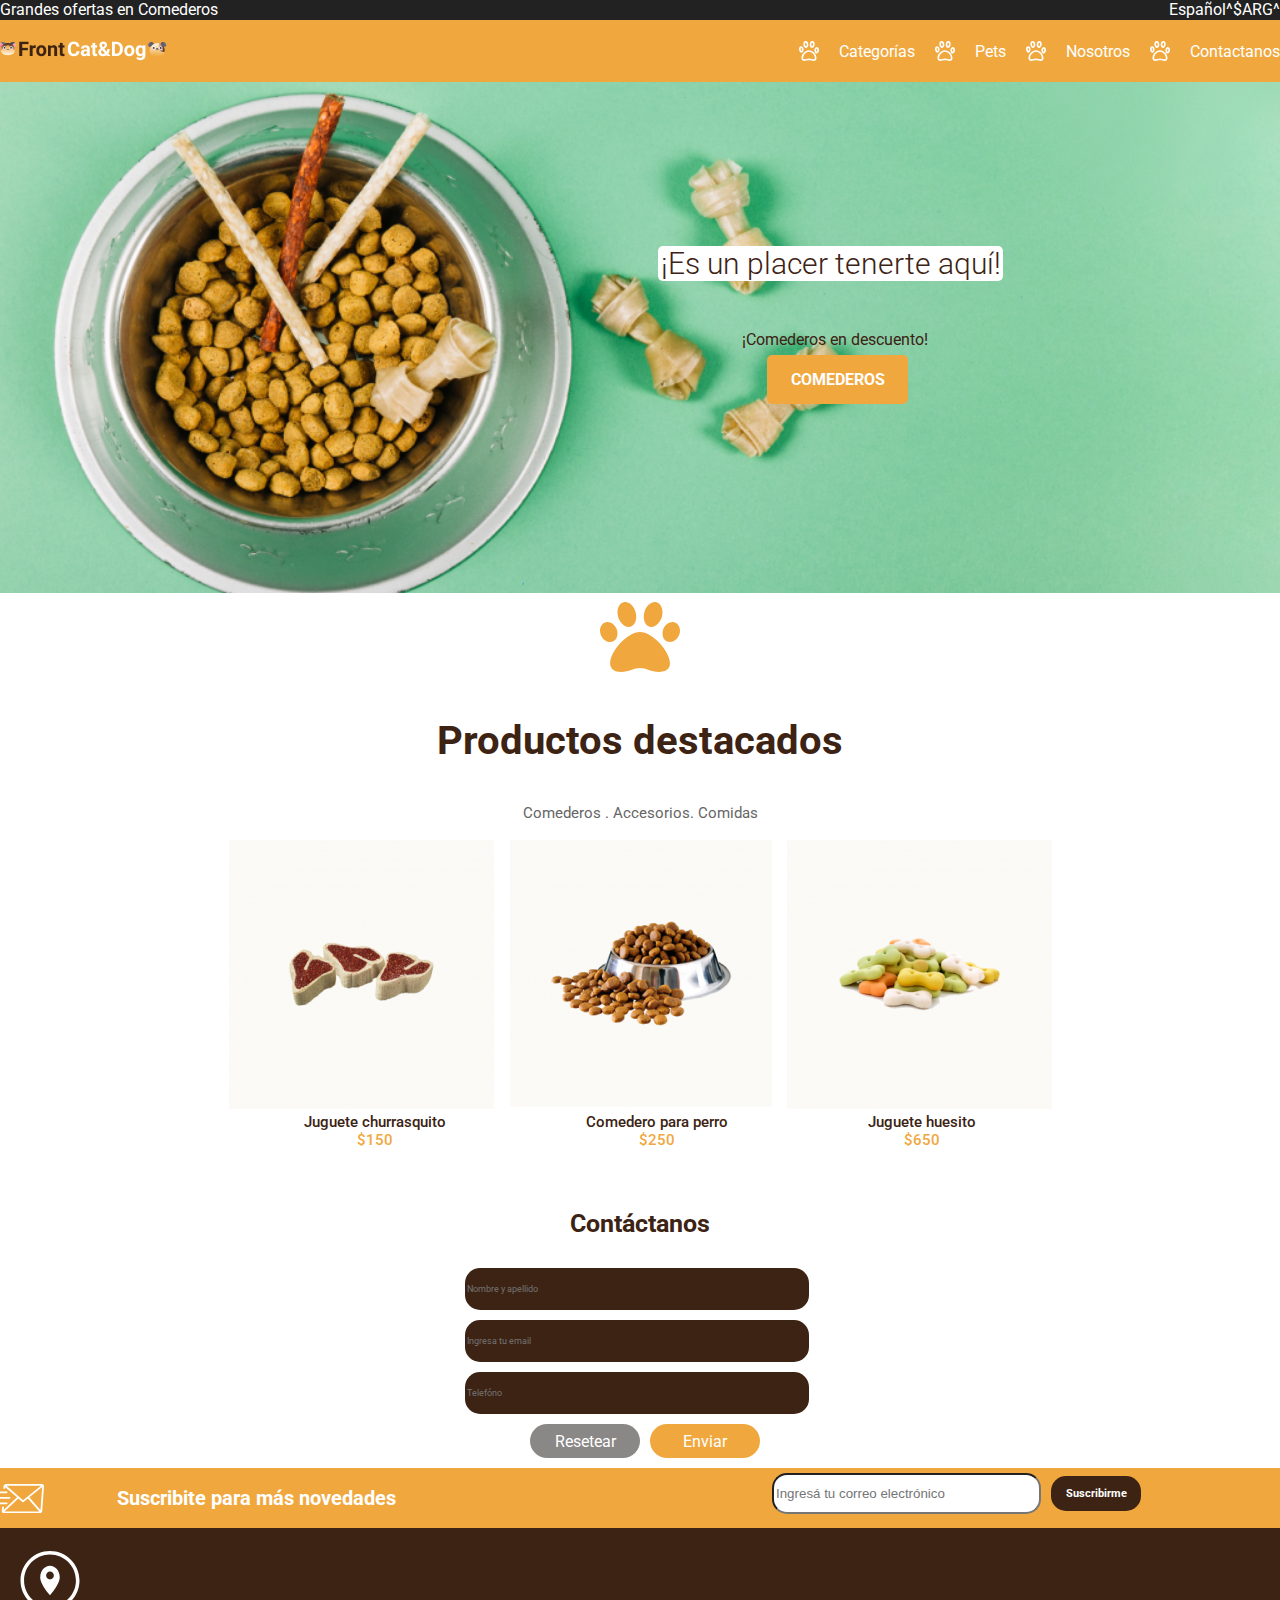
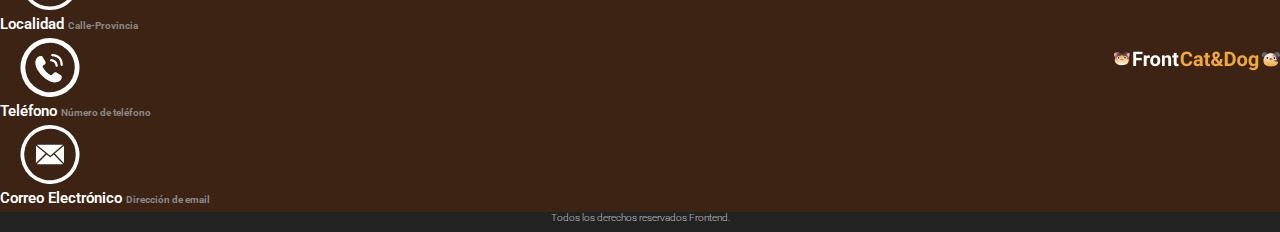
<file: index.html>
<!DOCTYPE html>
<html lang="en">
  
  <meta charset="UTF-8">
  <meta http-equiv="X-UA-Compatible" content="IE=edge">
  <meta name="viewport" content="width=device-width, initial-scale=1.0">


  <meta type = "viewport" content="width=device-width">

<link href="./style.css" rel="stylesheet">



  <link rel="preconnect" href="https://fonts.googleapis.com">
  <link rel="preconnect" href="https://fonts.gstatic.com" crossorigin>
  <link href="https://fonts.googleapis.com/css2?family=Roboto&display=swap" rel="stylesheet">


<nav>
  <a>Grandes ofertas en Comederos</a> 
  <a>Español^$ARG^</a>
</nav>


<header> 
<div class =  "logo"><img class = "logo" img src = "./img/Logo.png"></div>

<div class = "nav">
<svg xmlns="http://www.w3.org/2000/svg" xmlns:xlink="http://www.w3.org/1999/xlink" version="1.1" id="Layer_1" x="0px" y="0px" viewBox="0 0 512 512" style="enable-background:new 0 0 512 512;" xml:space="preserve" width="512" height="512">
  <g>
    <path d="M116.352,205.952c-4.715-45.077-30.741-71.168-60.501-71.168v0.043c-1.796-0.002-3.59,0.09-5.376,0.277   c-31.936,3.285-54.741,35.157-49.792,82.923c4.779,45.696,32.405,80.64,62.763,80.64c1.375,0.003,2.75-0.069,4.117-0.213   C99.563,295.125,121.344,253.653,116.352,205.952z M63.104,255.744c-12.471-10.48-18.467-25.173-19.989-42.155   c0-10.743-0.102-21.343,4.672-30.891c2.653-4.99,5.888-5.077,7.125-5.205l0.943-0.016c7.189,0,15.91,12.282,18.065,32.89   C75.396,226.418,73.121,242.904,63.104,255.744z"/>
    <path d="M180.629,180.267c1.515,0,3.008,0,4.523-0.235c35.136-3.669,59.157-49.237,53.675-101.76   C233.643,28.715,205.013,0,172.288,0h0c-1.967,0.002-3.932,0.108-5.888,0.32c-35.157,3.648-60.288,38.699-54.805,91.243   C116.864,141.824,147.2,180.267,180.629,180.267z M159.808,50.347c2.149-4.235,6.271-7.117,10.987-7.68   c0.497-0.031,0.996-0.031,1.493,0h0c9.899,0,21.333,13.76,24.107,40.043c1.993,15.287-0.404,30.825-6.912,44.8   c-3.883,7.36-7.787,9.92-8.853,10.027c-5.483,0-23.125-17.365-26.603-50.475C151.803,74.521,153.838,61.597,159.808,50.347z"/>
    <path d="M327.765,180.032c1.515,0.149,3.029,0.235,4.523,0.235c33.387,0,63.787-38.4,69.035-88.704   c5.483-52.544-19.648-87.595-54.763-91.243c-1.963-0.212-3.935-0.319-5.909-0.32c-32.747,0-61.376,28.715-66.56,78.272   C268.608,130.795,292.629,176.405,327.765,180.032z M316.544,82.688c2.731-26.261,14.123-40.021,24.107-40.021   c0.49-0.032,0.982-0.032,1.472,0c4.711,0.558,8.833,3.432,10.987,7.659c5.992,11.243,8.029,24.174,5.781,36.715   c-3.456,33.109-21.12,50.475-26.688,50.475c-0.981,0-4.885-2.667-8.768-10.027C316.925,113.514,314.534,97.973,316.544,82.688z"/>
    <path d="M256,234.667c-96.896,0-192,99.008-192.128,199.872c-2.645,68.245,55.467,92.971,125.867,67.797   c42.918-14.635,89.477-14.635,132.395,0c16.535,5.583,33.767,8.835,51.2,9.664C435.051,512,448,469.867,448,434.539   C448,333.675,352.896,234.667,256,234.667z M256,448c-48.085-7.616-154.112,60.437-149.333-13.461   c0-77.867,75.371-157.205,149.333-157.205s149.333,79.339,149.333,157.205C410.155,508.373,304.32,440.469,256,448z"/>
    <path d="M468.711,157.666l-0.01,0.042c-1.747-0.417-3.514-0.74-5.295-0.971c-31.832-4.172-61.376,21.579-67.581,69.197   c-5.894,45.566,12.925,85.941,42.464,92.945c1.338,0.32,2.691,0.568,4.056,0.742c31.904,4.145,62.667-31.182,68.815-78.749   C516.973,195.924,497.668,164.532,468.711,157.666z M468.854,235.38c-2.267,15.957-8.284,31.474-20.994,41.656   c-9.716-13.075-12.16-28.754-9.724-45.629c2.479-10.453,4.826-20.791,11.673-28.979c3.733-4.243,6.901-3.582,8.134-3.421   l0.921,0.203C465.86,200.868,471.512,214.831,468.854,235.38z"/>
  </g>
  </svg>
    Categorías 

  <svg xmlns="http://www.w3.org/2000/svg" xmlns:xlink="http://www.w3.org/1999/xlink" version="1.1" id="Layer_1" x="0px" y="0px" viewBox="0 0 512 512" style="enable-background:new 0 0 512 512;" xml:space="preserve" width="512" height="512">
    <g>
      <path d="M116.352,205.952c-4.715-45.077-30.741-71.168-60.501-71.168v0.043c-1.796-0.002-3.59,0.09-5.376,0.277   c-31.936,3.285-54.741,35.157-49.792,82.923c4.779,45.696,32.405,80.64,62.763,80.64c1.375,0.003,2.75-0.069,4.117-0.213   C99.563,295.125,121.344,253.653,116.352,205.952z M63.104,255.744c-12.471-10.48-18.467-25.173-19.989-42.155   c0-10.743-0.102-21.343,4.672-30.891c2.653-4.99,5.888-5.077,7.125-5.205l0.943-0.016c7.189,0,15.91,12.282,18.065,32.89   C75.396,226.418,73.121,242.904,63.104,255.744z"/>
      <path d="M180.629,180.267c1.515,0,3.008,0,4.523-0.235c35.136-3.669,59.157-49.237,53.675-101.76   C233.643,28.715,205.013,0,172.288,0h0c-1.967,0.002-3.932,0.108-5.888,0.32c-35.157,3.648-60.288,38.699-54.805,91.243   C116.864,141.824,147.2,180.267,180.629,180.267z M159.808,50.347c2.149-4.235,6.271-7.117,10.987-7.68   c0.497-0.031,0.996-0.031,1.493,0h0c9.899,0,21.333,13.76,24.107,40.043c1.993,15.287-0.404,30.825-6.912,44.8   c-3.883,7.36-7.787,9.92-8.853,10.027c-5.483,0-23.125-17.365-26.603-50.475C151.803,74.521,153.838,61.597,159.808,50.347z"/>
      <path d="M327.765,180.032c1.515,0.149,3.029,0.235,4.523,0.235c33.387,0,63.787-38.4,69.035-88.704   c5.483-52.544-19.648-87.595-54.763-91.243c-1.963-0.212-3.935-0.319-5.909-0.32c-32.747,0-61.376,28.715-66.56,78.272   C268.608,130.795,292.629,176.405,327.765,180.032z M316.544,82.688c2.731-26.261,14.123-40.021,24.107-40.021   c0.49-0.032,0.982-0.032,1.472,0c4.711,0.558,8.833,3.432,10.987,7.659c5.992,11.243,8.029,24.174,5.781,36.715   c-3.456,33.109-21.12,50.475-26.688,50.475c-0.981,0-4.885-2.667-8.768-10.027C316.925,113.514,314.534,97.973,316.544,82.688z"/>
      <path d="M256,234.667c-96.896,0-192,99.008-192.128,199.872c-2.645,68.245,55.467,92.971,125.867,67.797   c42.918-14.635,89.477-14.635,132.395,0c16.535,5.583,33.767,8.835,51.2,9.664C435.051,512,448,469.867,448,434.539   C448,333.675,352.896,234.667,256,234.667z M256,448c-48.085-7.616-154.112,60.437-149.333-13.461   c0-77.867,75.371-157.205,149.333-157.205s149.333,79.339,149.333,157.205C410.155,508.373,304.32,440.469,256,448z"/>
      <path d="M468.711,157.666l-0.01,0.042c-1.747-0.417-3.514-0.74-5.295-0.971c-31.832-4.172-61.376,21.579-67.581,69.197   c-5.894,45.566,12.925,85.941,42.464,92.945c1.338,0.32,2.691,0.568,4.056,0.742c31.904,4.145,62.667-31.182,68.815-78.749   C516.973,195.924,497.668,164.532,468.711,157.666z M468.854,235.38c-2.267,15.957-8.284,31.474-20.994,41.656   c-9.716-13.075-12.16-28.754-9.724-45.629c2.479-10.453,4.826-20.791,11.673-28.979c3.733-4.243,6.901-3.582,8.134-3.421   l0.921,0.203C465.86,200.868,471.512,214.831,468.854,235.38z"/>
    </g>
    </svg>

  Pets 
<svg xmlns="http://www.w3.org/2000/svg" xmlns:xlink="http://www.w3.org/1999/xlink" version="1.1" id="Layer_1" x="0px" y="0px" viewBox="0 0 512 512" style="enable-background:new 0 0 512 512;" xml:space="preserve" width="512" height="512">
  <g>
    <path d="M116.352,205.952c-4.715-45.077-30.741-71.168-60.501-71.168v0.043c-1.796-0.002-3.59,0.09-5.376,0.277   c-31.936,3.285-54.741,35.157-49.792,82.923c4.779,45.696,32.405,80.64,62.763,80.64c1.375,0.003,2.75-0.069,4.117-0.213   C99.563,295.125,121.344,253.653,116.352,205.952z M63.104,255.744c-12.471-10.48-18.467-25.173-19.989-42.155   c0-10.743-0.102-21.343,4.672-30.891c2.653-4.99,5.888-5.077,7.125-5.205l0.943-0.016c7.189,0,15.91,12.282,18.065,32.89   C75.396,226.418,73.121,242.904,63.104,255.744z"/>
    <path d="M180.629,180.267c1.515,0,3.008,0,4.523-0.235c35.136-3.669,59.157-49.237,53.675-101.76   C233.643,28.715,205.013,0,172.288,0h0c-1.967,0.002-3.932,0.108-5.888,0.32c-35.157,3.648-60.288,38.699-54.805,91.243   C116.864,141.824,147.2,180.267,180.629,180.267z M159.808,50.347c2.149-4.235,6.271-7.117,10.987-7.68   c0.497-0.031,0.996-0.031,1.493,0h0c9.899,0,21.333,13.76,24.107,40.043c1.993,15.287-0.404,30.825-6.912,44.8   c-3.883,7.36-7.787,9.92-8.853,10.027c-5.483,0-23.125-17.365-26.603-50.475C151.803,74.521,153.838,61.597,159.808,50.347z"/>
    <path d="M327.765,180.032c1.515,0.149,3.029,0.235,4.523,0.235c33.387,0,63.787-38.4,69.035-88.704   c5.483-52.544-19.648-87.595-54.763-91.243c-1.963-0.212-3.935-0.319-5.909-0.32c-32.747,0-61.376,28.715-66.56,78.272   C268.608,130.795,292.629,176.405,327.765,180.032z M316.544,82.688c2.731-26.261,14.123-40.021,24.107-40.021   c0.49-0.032,0.982-0.032,1.472,0c4.711,0.558,8.833,3.432,10.987,7.659c5.992,11.243,8.029,24.174,5.781,36.715   c-3.456,33.109-21.12,50.475-26.688,50.475c-0.981,0-4.885-2.667-8.768-10.027C316.925,113.514,314.534,97.973,316.544,82.688z"/>
    <path d="M256,234.667c-96.896,0-192,99.008-192.128,199.872c-2.645,68.245,55.467,92.971,125.867,67.797   c42.918-14.635,89.477-14.635,132.395,0c16.535,5.583,33.767,8.835,51.2,9.664C435.051,512,448,469.867,448,434.539   C448,333.675,352.896,234.667,256,234.667z M256,448c-48.085-7.616-154.112,60.437-149.333-13.461   c0-77.867,75.371-157.205,149.333-157.205s149.333,79.339,149.333,157.205C410.155,508.373,304.32,440.469,256,448z"/>
    <path d="M468.711,157.666l-0.01,0.042c-1.747-0.417-3.514-0.74-5.295-0.971c-31.832-4.172-61.376,21.579-67.581,69.197   c-5.894,45.566,12.925,85.941,42.464,92.945c1.338,0.32,2.691,0.568,4.056,0.742c31.904,4.145,62.667-31.182,68.815-78.749   C516.973,195.924,497.668,164.532,468.711,157.666z M468.854,235.38c-2.267,15.957-8.284,31.474-20.994,41.656   c-9.716-13.075-12.16-28.754-9.724-45.629c2.479-10.453,4.826-20.791,11.673-28.979c3.733-4.243,6.901-3.582,8.134-3.421   l0.921,0.203C465.86,200.868,471.512,214.831,468.854,235.38z"/>
  </g>
  </svg>
  
  Nosotros
<svg xmlns="http://www.w3.org/2000/svg" xmlns:xlink="http://www.w3.org/1999/xlink" version="1.1" id="Layer_1" x="0px" y="0px" viewBox="0 0 512 512" style="enable-background:new 0 0 512 512;" xml:space="preserve" width="512" height="512">
  <g>
    <path d="M116.352,205.952c-4.715-45.077-30.741-71.168-60.501-71.168v0.043c-1.796-0.002-3.59,0.09-5.376,0.277   c-31.936,3.285-54.741,35.157-49.792,82.923c4.779,45.696,32.405,80.64,62.763,80.64c1.375,0.003,2.75-0.069,4.117-0.213   C99.563,295.125,121.344,253.653,116.352,205.952z M63.104,255.744c-12.471-10.48-18.467-25.173-19.989-42.155   c0-10.743-0.102-21.343,4.672-30.891c2.653-4.99,5.888-5.077,7.125-5.205l0.943-0.016c7.189,0,15.91,12.282,18.065,32.89   C75.396,226.418,73.121,242.904,63.104,255.744z"/>
    <path d="M180.629,180.267c1.515,0,3.008,0,4.523-0.235c35.136-3.669,59.157-49.237,53.675-101.76   C233.643,28.715,205.013,0,172.288,0h0c-1.967,0.002-3.932,0.108-5.888,0.32c-35.157,3.648-60.288,38.699-54.805,91.243   C116.864,141.824,147.2,180.267,180.629,180.267z M159.808,50.347c2.149-4.235,6.271-7.117,10.987-7.68   c0.497-0.031,0.996-0.031,1.493,0h0c9.899,0,21.333,13.76,24.107,40.043c1.993,15.287-0.404,30.825-6.912,44.8   c-3.883,7.36-7.787,9.92-8.853,10.027c-5.483,0-23.125-17.365-26.603-50.475C151.803,74.521,153.838,61.597,159.808,50.347z"/>
    <path d="M327.765,180.032c1.515,0.149,3.029,0.235,4.523,0.235c33.387,0,63.787-38.4,69.035-88.704   c5.483-52.544-19.648-87.595-54.763-91.243c-1.963-0.212-3.935-0.319-5.909-0.32c-32.747,0-61.376,28.715-66.56,78.272   C268.608,130.795,292.629,176.405,327.765,180.032z M316.544,82.688c2.731-26.261,14.123-40.021,24.107-40.021   c0.49-0.032,0.982-0.032,1.472,0c4.711,0.558,8.833,3.432,10.987,7.659c5.992,11.243,8.029,24.174,5.781,36.715   c-3.456,33.109-21.12,50.475-26.688,50.475c-0.981,0-4.885-2.667-8.768-10.027C316.925,113.514,314.534,97.973,316.544,82.688z"/>
    <path d="M256,234.667c-96.896,0-192,99.008-192.128,199.872c-2.645,68.245,55.467,92.971,125.867,67.797   c42.918-14.635,89.477-14.635,132.395,0c16.535,5.583,33.767,8.835,51.2,9.664C435.051,512,448,469.867,448,434.539   C448,333.675,352.896,234.667,256,234.667z M256,448c-48.085-7.616-154.112,60.437-149.333-13.461   c0-77.867,75.371-157.205,149.333-157.205s149.333,79.339,149.333,157.205C410.155,508.373,304.32,440.469,256,448z"/>
    <path d="M468.711,157.666l-0.01,0.042c-1.747-0.417-3.514-0.74-5.295-0.971c-31.832-4.172-61.376,21.579-67.581,69.197   c-5.894,45.566,12.925,85.941,42.464,92.945c1.338,0.32,2.691,0.568,4.056,0.742c31.904,4.145,62.667-31.182,68.815-78.749   C516.973,195.924,497.668,164.532,468.711,157.666z M468.854,235.38c-2.267,15.957-8.284,31.474-20.994,41.656   c-9.716-13.075-12.16-28.754-9.724-45.629c2.479-10.453,4.826-20.791,11.673-28.979c3.733-4.243,6.901-3.582,8.134-3.421   l0.921,0.203C465.86,200.868,471.512,214.831,468.854,235.38z"/>
  </g>
  </svg>
  Contactanos 
</div>
</header>

<article>
   <div class = "tenerteaqui" >¡Es un placer tenerte aquí!</div>
     <img class = "foto" img src="img/bowl-and-pet-daities-on-green-background 1.png">
<h4>COMEDEROS</h4>
<h5>¡Comederos en descuento!</h5>

</article>

<body>

<section>
  <div class="contenedor">
    <svg xmlns="http://www.w3.org/2000/svg" viewBox="0 0 512 512"><!--! Font Awesome Free 6.0.0-beta2 by @fontawesome - https://fontawesome.com License - https://fontawesome.com/license/free (Icons: CC BY 4.0, Fonts: SIL OFL 1.1, Code: MIT License) --><path d="M256 224c-79.37 0-191.1 122.7-191.1 200.2C64.02 459.1 90.76 480 135.8 480C184.6 480 216.9 454.9 256 454.9C295.5 454.9 327.9 480 376.2 480c44.1 0 71.74-20.88 71.74-55.75C447.1 346.8 335.4 224 256 224zM108.8 211.4c-10.37-34.62-42.5-57.12-71.62-50.12S-7.104 202 3.27 236.6C13.64 271.3 45.77 293.8 74.89 286.8S119.1 246 108.8 211.4zM193.5 190.6c30.87-8.125 46.37-49.1 34.5-93.37s-46.5-71.1-77.49-63.87c-30.87 8.125-46.37 49.1-34.5 93.37C127.9 170.1 162.5 198.8 193.5 190.6zM474.9 161.3c-29.12-6.1-61.25 15.5-71.62 50.12c-10.37 34.63 4.75 68.37 33.87 75.37c29.12 6.1 61.12-15.5 71.62-50.12C519.1 202 503.1 168.3 474.9 161.3zM318.5 190.6c30.1 8.125 65.62-20.5 77.49-63.87c11.87-43.37-3.625-85.25-34.5-93.37c-30.1-8.125-65.62 20.5-77.49 63.87C272.1 140.6 287.6 182.5 318.5 190.6z"/></svg>
        <div><p>Productos destacados</p></div>
        <div class = "links">Comederos . Accesorios. Comidas</div>
        <br>
  </div>

  <div class="contenedor2">

    <div class = "img1"> <img class="jchurrasquito" img src="img/churrasquito.png"></div>        
        <div class = "img2"><img class="comedero" img src= "img/comedero.png" ></div>  
           <div class = "img3"><img class="huesito" img src=  "img/Huesito.png"></div>

</div>

  
<div class="productos">
 
<div>Juguete churrasquito <a>$150</a></div>
  <div>Comedero para perro<a>$250</a></div>
  <div>Juguete huesito <a>$650</a></div>
</div>

</section>


<section>

    <div class = contenedorform>
       <div class="contactanos">Contáctanos</div>
        <form action= .img/ method="get">
           <label for = "contactanos" id = Contáctanos></label>
            <div class= "form">

<input type="text" name ="nombre" placeholder="Nombre y apellido">

<input type="email" placeholder="Ingresa tu email">

<input type= "tel" placeholder="Telefóno">



<div class = "botones">
  <div class = "reset"><a>Resetear</a></div>
    <div class = "enviar"><a>Enviar</a></div>
 

</div>

</form>
</section>


<article>
<div class= "form2">
    <svg version="1.1" id="Layer_1" xmlns="http://www.w3.org/2000/svg" xmlns:xlink="http://www.w3.org/1999/xlink" x="0px" y="0px" viewBox="0 0 122.88 71.9" style="enable-background:new 0 0 122.88 71.9" xml:space="preserve"><g><path d="M29.56,0h88.02c1.57,0,2.95,0.64,3.9,1.67c0.96,1.03,1.5,2.46,1.38,4.03l-4.42,60.49c-0.09,1.18-0.53,2.28-1.22,3.2 c-0.14,0.3-0.33,0.57-0.59,0.8c-0.17,0.15-0.36,0.28-0.56,0.37c-1.05,0.83-2.36,1.33-3.74,1.33l-88.02,0 c-1.57,0-2.95-0.64-3.91-1.67c-0.96-1.03-1.49-2.46-1.38-4.03l1.25-10.18h4.37l-1.08,7.78l0,0l33.11-30.93L27.67,7.72l-0.29,3.93 H23l0.43-5.95c0.11-1.57,0.86-3,1.97-4.03C26.51,0.64,27.99,0,29.56,0L29.56,0L29.56,0z M2.19,49.78C0.98,49.78,0,48.8,0,47.59 c0-1.21,0.98-2.19,2.19-2.19h28.89c1.21,0,2.19,0.98,2.19,2.19c0,1.21-0.98,2.19-2.19,2.19H2.19L2.19,49.78z M13.02,36.22 c-1.21,0-2.19-0.98-2.19-2.19c0-1.21,0.98-2.19,2.19-2.19h25.06c1.21,0,2.19,0.98,2.19,2.19c0,1.21-0.98,2.19-2.19,2.19H13.02 L13.02,36.22z M2.19,22.66C0.98,22.66,0,21.68,0,20.47c0-1.21,0.98-2.19,2.19-2.19h28.89c1.21,0,2.19,0.98,2.19,2.19 c0,1.21-0.98,2.19-2.19,2.19H2.19L2.19,22.66z M59.87,35.64L25.74,67.52h85.53L83.2,35.64l-10.64,8.54l0,0 c-0.83,0.67-2.01,0.71-2.8,0.03L59.87,35.64L59.87,35.64L59.87,35.64z M86.74,32.81l27.5,31.23l4.13-56.6L86.74,32.81L86.74,32.81 L86.74,32.81z M30.71,4.37l40.73,35.31l44.03-35.31H30.71L30.71,4.37L30.71,4.37z"/></g></svg>
       <div class= "suscribite">Suscribite para más novedades</div>


<div class="botones 2">
        <div class= "ing"><input type="text" name ="nombre" placeholder="Ingresá tu correo electrónico">
       </div>
           <div class= "sus">Suscribirme</div>

</div>
</div>


</article>





<section>
<div class = "contenedor3">
 <div class = "logofin" ><img src="./img/Logo (1).png"></div> 

<svg version="1.1" id="Capa_1" xmlns="http://www.w3.org/2000/svg" xmlns:xlink="http://www.w3.org/1999/xlink" x="0px" y="0px"
viewBox="0 0 66.135 66.135" style="enable-background:new 0 0 66.135 66.135;"
 xml:space="preserve">
<g>
<g>
  <path d="M33.066,66.135C14.833,66.135,0,51.301,0,33.068C0,14.834,14.833,0,33.066,0s33.068,14.834,33.068,33.068
    C66.135,51.301,51.3,66.135,33.066,66.135z M33.066,4C17.04,4,4,17.04,4,33.068S17.04,62.135,33.066,62.135
    s29.068-13.04,29.068-29.067S49.094,4,33.066,4z"/>
  <path d="M43.979,29.115c0-6.981-4.886-12.64-10.912-12.64c-6.025,0-10.91,5.658-10.91,12.64c0,0-1.154,6.57,10.91,20.546
    C45.132,35.686,43.979,29.115,43.979,29.115z M33.066,31.816c-2.416,0-4.375-1.959-4.375-4.375c0-2.417,1.959-4.376,4.375-4.376
    c2.417,0,4.375,1.959,4.375,4.376C37.442,29.857,35.483,31.816,33.066,31.816z"/>
</g>
</svg>
<div class = "localidad">Localidad <a>Calle-Provincia</a> </div> 

<svg id="Layer_1" data-name="Layer 1" xmlns="http://www.w3.org/2000/svg" viewBox="0 0 122.88 122.88"><title>contact</title><path d="M61.44,0A61.46,61.46,0,1,1,18,18,61.21,61.21,0,0,1,61.44,0Zm2.13,48.65a2.43,2.43,0,0,1-.89-.27,2.38,2.38,0,0,1-.71-.59h0a2.32,2.32,0,0,1-.4-.76v0a2.37,2.37,0,0,1-.1-.84l0-.19a2.33,2.33,0,0,1,.28-.83,2.45,2.45,0,0,1,.57-.67h0a2.43,2.43,0,0,1,.76-.41h0a2.14,2.14,0,0,1,.84-.1h.17a19.13,19.13,0,0,1,2.71.49,15.84,15.84,0,0,1,2.49.85l0,0a13.59,13.59,0,0,1,4.19,2.83,13.71,13.71,0,0,1,1.61,1.94,14.42,14.42,0,0,1,1.25,2.25v0a15.18,15.18,0,0,1,.85,2.46,20.29,20.29,0,0,1,.47,2.74,2.34,2.34,0,0,1-.51,1.73l0,0a2.28,2.28,0,0,1-.7.57,2.33,2.33,0,0,1-.88.28h0a2.5,2.5,0,0,1-.87-.09,2.48,2.48,0,0,1-.82-.43l0,0a2.53,2.53,0,0,1-.57-.69A2.43,2.43,0,0,1,73,58h0a14.54,14.54,0,0,0-.34-2,10.81,10.81,0,0,0-.6-1.77,9.06,9.06,0,0,0-1.89-2.81,8.82,8.82,0,0,0-1.29-1.05h0a9.55,9.55,0,0,0-1.52-.82h0a11.74,11.74,0,0,0-1.76-.6,14.28,14.28,0,0,0-2-.35Zm2.5-10.79h-.14a2.24,2.24,0,0,1-.82-.25h0a2.45,2.45,0,0,1-.66-.52l0,0A2.43,2.43,0,0,1,64,36.3a2.21,2.21,0,0,1-.13-.89v-.18a2.39,2.39,0,0,1,.24-.81l0,0a2.43,2.43,0,0,1,.51-.67l0,0a2.34,2.34,0,0,1,.77-.44,2.29,2.29,0,0,1,.91-.13,31.84,31.84,0,0,1,4.75.64,25.34,25.34,0,0,1,4.25,1.29,20.69,20.69,0,0,1,3.73,2,19,19,0,0,1,5.65,5.83,21.11,21.11,0,0,1,1.84,3.79,25.86,25.86,0,0,1,1.15,4.29,32.36,32.36,0,0,1,.48,4.77v.09a2.14,2.14,0,0,1-.16.87v0a2.38,2.38,0,0,1-2.11,1.47h-.11a2.38,2.38,0,0,1-.85-.17,2.29,2.29,0,0,1-1.28-1.22,2.28,2.28,0,0,1-.21-.9,27.39,27.39,0,0,0-.39-4,20.92,20.92,0,0,0-.92-3.51,16.63,16.63,0,0,0-1.42-3,13.9,13.9,0,0,0-1.92-2.48,14.08,14.08,0,0,0-2.41-2,16.55,16.55,0,0,0-2.93-1.52h0a19.49,19.49,0,0,0-3.42-1,27.9,27.9,0,0,0-3.92-.52Zm-20,22.22a46,46,0,0,0,6.77,9.48,38.78,38.78,0,0,0,10.72,7.91,1.13,1.13,0,0,0,.93,0,3.91,3.91,0,0,0,1.29-.94A15.58,15.58,0,0,0,67,75.14c1.72-2.27,3.85-5.08,6.86-3.68l.19.1,10,5.78.1.06a4.55,4.55,0,0,1,1.89,3.91,10.51,10.51,0,0,1-1.48,5,10.12,10.12,0,0,1-4.83,4.27,21.81,21.81,0,0,1-6,1.62,20,20,0,0,1-9.1-.76A40.22,40.22,0,0,1,55.55,87l-.24-.16c-1.49-.92-3.09-1.92-4.67-3.09A58.44,58.44,0,0,1,35.17,66.2c-3.21-5.81-5-12.08-4-18.05a13,13,0,0,1,4.38-8.23,11.8,11.8,0,0,1,8.74-2.33,1.25,1.25,0,0,1,1,.65l6.44,10.88a3.41,3.41,0,0,1,.54,3.65,7.12,7.12,0,0,1-2.46,2.76c-.35.29-.76.59-1.19.91-1.45,1-3.08,2.25-2.52,3.67l0,0ZM97.86,25A51.5,51.5,0,1,0,113,61.44,51.31,51.31,0,0,0,97.86,25Z"/></svg>
</svg>
<div class = "tel">Teléfono <a>Número de teléfono</a></div>


<svg id="Layer_1" data-name="Layer 1" xmlns="http://www.w3.org/2000/svg" viewBox="0 0 122.88 122.88"><title>email-round</title><path d="M61.44,0A61.46,61.46,0,1,1,18,18,61.21,61.21,0,0,1,61.44,0ZM32.22,79.39,52.1,59.46,32.22,43.25V79.39ZM54.29,61.24,33.79,81.79H88.91L69.33,61.24l-6.46,5.51h0a1.42,1.42,0,0,1-1.8,0l-6.78-5.53Zm17.18-1.82L90.66,79.55V43.07L71.47,59.42ZM34,41.09l27.9,22.76L88.65,41.09Zm65.4-17.64a53.72,53.72,0,1,0,15.74,38,53.56,53.56,0,0,0-15.74-38Z"/></svg>
</svg>
 <div class = "correo"> Correo Electrónico <a>Dirección de email</a></div>
</div>

</div> 

</section>

        </body>



<footer>  Todos los derechos reservados Frontend.</footer>
</html>
</file>
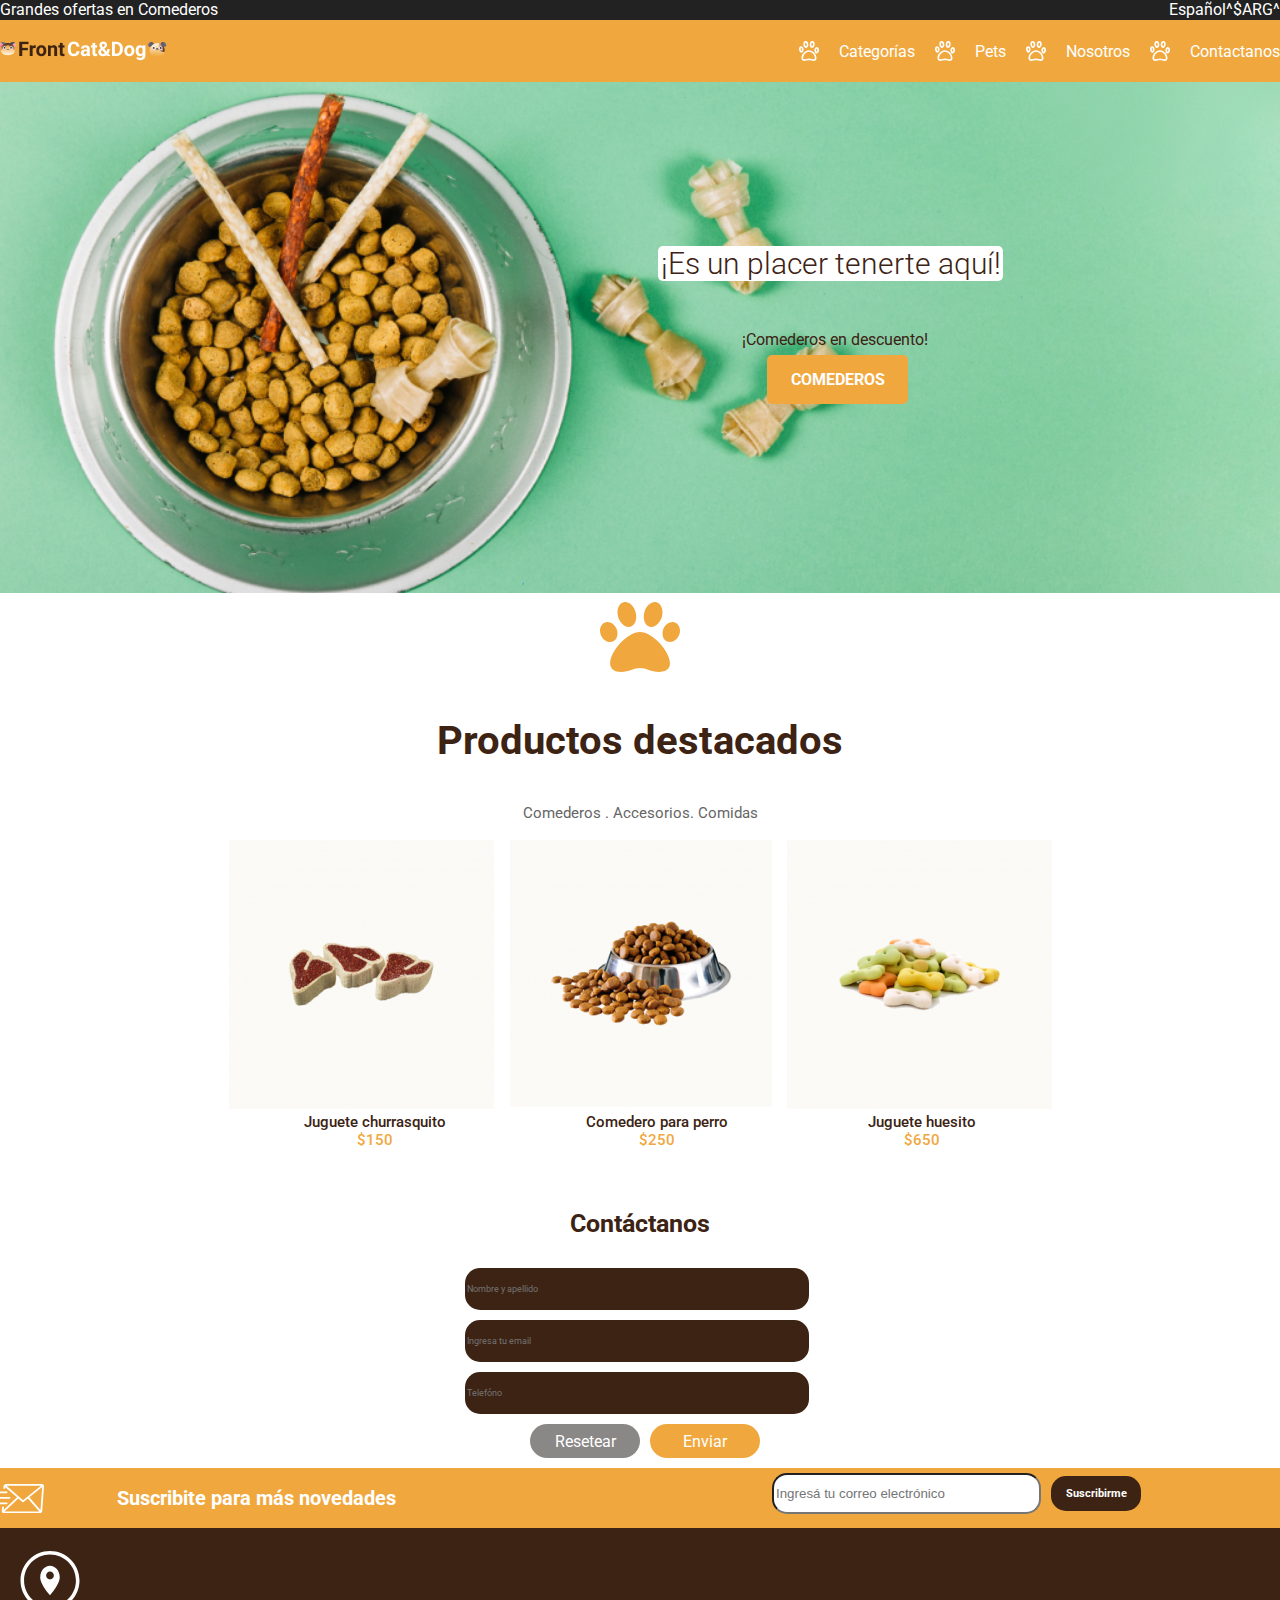
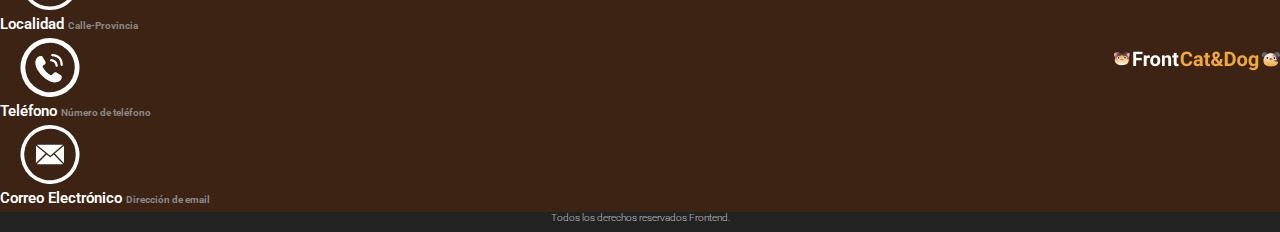
<file: petshop.html>
<!DOCTYPE html>
<html lang="en">
  
  <meta charset="UTF-8">
  <meta http-equiv="X-UA-Compatible" content="IE=edge">
  <meta name="viewport" content="width=device-width, initial-scale=1.0">


  <meta type = "viewport" content="width=device-width">

<link href="./style.css" rel="stylesheet">



  <link rel="preconnect" href="https://fonts.googleapis.com">
  <link rel="preconnect" href="https://fonts.gstatic.com" crossorigin>
  <link href="https://fonts.googleapis.com/css2?family=Roboto&display=swap" rel="stylesheet">


<nav>
  <a>Grandes ofertas en Comederos</a> 
  <a>Español^$ARG^</a>
</nav>


<header> 
<div class =  "logo"><img class = "logo" img src = "./img/Logo.png"></div>

<div class = "nav">
<svg xmlns="http://www.w3.org/2000/svg" xmlns:xlink="http://www.w3.org/1999/xlink" version="1.1" id="Layer_1" x="0px" y="0px" viewBox="0 0 512 512" style="enable-background:new 0 0 512 512;" xml:space="preserve" width="512" height="512">
  <g>
    <path d="M116.352,205.952c-4.715-45.077-30.741-71.168-60.501-71.168v0.043c-1.796-0.002-3.59,0.09-5.376,0.277   c-31.936,3.285-54.741,35.157-49.792,82.923c4.779,45.696,32.405,80.64,62.763,80.64c1.375,0.003,2.75-0.069,4.117-0.213   C99.563,295.125,121.344,253.653,116.352,205.952z M63.104,255.744c-12.471-10.48-18.467-25.173-19.989-42.155   c0-10.743-0.102-21.343,4.672-30.891c2.653-4.99,5.888-5.077,7.125-5.205l0.943-0.016c7.189,0,15.91,12.282,18.065,32.89   C75.396,226.418,73.121,242.904,63.104,255.744z"/>
    <path d="M180.629,180.267c1.515,0,3.008,0,4.523-0.235c35.136-3.669,59.157-49.237,53.675-101.76   C233.643,28.715,205.013,0,172.288,0h0c-1.967,0.002-3.932,0.108-5.888,0.32c-35.157,3.648-60.288,38.699-54.805,91.243   C116.864,141.824,147.2,180.267,180.629,180.267z M159.808,50.347c2.149-4.235,6.271-7.117,10.987-7.68   c0.497-0.031,0.996-0.031,1.493,0h0c9.899,0,21.333,13.76,24.107,40.043c1.993,15.287-0.404,30.825-6.912,44.8   c-3.883,7.36-7.787,9.92-8.853,10.027c-5.483,0-23.125-17.365-26.603-50.475C151.803,74.521,153.838,61.597,159.808,50.347z"/>
    <path d="M327.765,180.032c1.515,0.149,3.029,0.235,4.523,0.235c33.387,0,63.787-38.4,69.035-88.704   c5.483-52.544-19.648-87.595-54.763-91.243c-1.963-0.212-3.935-0.319-5.909-0.32c-32.747,0-61.376,28.715-66.56,78.272   C268.608,130.795,292.629,176.405,327.765,180.032z M316.544,82.688c2.731-26.261,14.123-40.021,24.107-40.021   c0.49-0.032,0.982-0.032,1.472,0c4.711,0.558,8.833,3.432,10.987,7.659c5.992,11.243,8.029,24.174,5.781,36.715   c-3.456,33.109-21.12,50.475-26.688,50.475c-0.981,0-4.885-2.667-8.768-10.027C316.925,113.514,314.534,97.973,316.544,82.688z"/>
    <path d="M256,234.667c-96.896,0-192,99.008-192.128,199.872c-2.645,68.245,55.467,92.971,125.867,67.797   c42.918-14.635,89.477-14.635,132.395,0c16.535,5.583,33.767,8.835,51.2,9.664C435.051,512,448,469.867,448,434.539   C448,333.675,352.896,234.667,256,234.667z M256,448c-48.085-7.616-154.112,60.437-149.333-13.461   c0-77.867,75.371-157.205,149.333-157.205s149.333,79.339,149.333,157.205C410.155,508.373,304.32,440.469,256,448z"/>
    <path d="M468.711,157.666l-0.01,0.042c-1.747-0.417-3.514-0.74-5.295-0.971c-31.832-4.172-61.376,21.579-67.581,69.197   c-5.894,45.566,12.925,85.941,42.464,92.945c1.338,0.32,2.691,0.568,4.056,0.742c31.904,4.145,62.667-31.182,68.815-78.749   C516.973,195.924,497.668,164.532,468.711,157.666z M468.854,235.38c-2.267,15.957-8.284,31.474-20.994,41.656   c-9.716-13.075-12.16-28.754-9.724-45.629c2.479-10.453,4.826-20.791,11.673-28.979c3.733-4.243,6.901-3.582,8.134-3.421   l0.921,0.203C465.86,200.868,471.512,214.831,468.854,235.38z"/>
  </g>
  </svg>
    Categorías 

  <svg xmlns="http://www.w3.org/2000/svg" xmlns:xlink="http://www.w3.org/1999/xlink" version="1.1" id="Layer_1" x="0px" y="0px" viewBox="0 0 512 512" style="enable-background:new 0 0 512 512;" xml:space="preserve" width="512" height="512">
    <g>
      <path d="M116.352,205.952c-4.715-45.077-30.741-71.168-60.501-71.168v0.043c-1.796-0.002-3.59,0.09-5.376,0.277   c-31.936,3.285-54.741,35.157-49.792,82.923c4.779,45.696,32.405,80.64,62.763,80.64c1.375,0.003,2.75-0.069,4.117-0.213   C99.563,295.125,121.344,253.653,116.352,205.952z M63.104,255.744c-12.471-10.48-18.467-25.173-19.989-42.155   c0-10.743-0.102-21.343,4.672-30.891c2.653-4.99,5.888-5.077,7.125-5.205l0.943-0.016c7.189,0,15.91,12.282,18.065,32.89   C75.396,226.418,73.121,242.904,63.104,255.744z"/>
      <path d="M180.629,180.267c1.515,0,3.008,0,4.523-0.235c35.136-3.669,59.157-49.237,53.675-101.76   C233.643,28.715,205.013,0,172.288,0h0c-1.967,0.002-3.932,0.108-5.888,0.32c-35.157,3.648-60.288,38.699-54.805,91.243   C116.864,141.824,147.2,180.267,180.629,180.267z M159.808,50.347c2.149-4.235,6.271-7.117,10.987-7.68   c0.497-0.031,0.996-0.031,1.493,0h0c9.899,0,21.333,13.76,24.107,40.043c1.993,15.287-0.404,30.825-6.912,44.8   c-3.883,7.36-7.787,9.92-8.853,10.027c-5.483,0-23.125-17.365-26.603-50.475C151.803,74.521,153.838,61.597,159.808,50.347z"/>
      <path d="M327.765,180.032c1.515,0.149,3.029,0.235,4.523,0.235c33.387,0,63.787-38.4,69.035-88.704   c5.483-52.544-19.648-87.595-54.763-91.243c-1.963-0.212-3.935-0.319-5.909-0.32c-32.747,0-61.376,28.715-66.56,78.272   C268.608,130.795,292.629,176.405,327.765,180.032z M316.544,82.688c2.731-26.261,14.123-40.021,24.107-40.021   c0.49-0.032,0.982-0.032,1.472,0c4.711,0.558,8.833,3.432,10.987,7.659c5.992,11.243,8.029,24.174,5.781,36.715   c-3.456,33.109-21.12,50.475-26.688,50.475c-0.981,0-4.885-2.667-8.768-10.027C316.925,113.514,314.534,97.973,316.544,82.688z"/>
      <path d="M256,234.667c-96.896,0-192,99.008-192.128,199.872c-2.645,68.245,55.467,92.971,125.867,67.797   c42.918-14.635,89.477-14.635,132.395,0c16.535,5.583,33.767,8.835,51.2,9.664C435.051,512,448,469.867,448,434.539   C448,333.675,352.896,234.667,256,234.667z M256,448c-48.085-7.616-154.112,60.437-149.333-13.461   c0-77.867,75.371-157.205,149.333-157.205s149.333,79.339,149.333,157.205C410.155,508.373,304.32,440.469,256,448z"/>
      <path d="M468.711,157.666l-0.01,0.042c-1.747-0.417-3.514-0.74-5.295-0.971c-31.832-4.172-61.376,21.579-67.581,69.197   c-5.894,45.566,12.925,85.941,42.464,92.945c1.338,0.32,2.691,0.568,4.056,0.742c31.904,4.145,62.667-31.182,68.815-78.749   C516.973,195.924,497.668,164.532,468.711,157.666z M468.854,235.38c-2.267,15.957-8.284,31.474-20.994,41.656   c-9.716-13.075-12.16-28.754-9.724-45.629c2.479-10.453,4.826-20.791,11.673-28.979c3.733-4.243,6.901-3.582,8.134-3.421   l0.921,0.203C465.86,200.868,471.512,214.831,468.854,235.38z"/>
    </g>
    </svg>

  Pets 
<svg xmlns="http://www.w3.org/2000/svg" xmlns:xlink="http://www.w3.org/1999/xlink" version="1.1" id="Layer_1" x="0px" y="0px" viewBox="0 0 512 512" style="enable-background:new 0 0 512 512;" xml:space="preserve" width="512" height="512">
  <g>
    <path d="M116.352,205.952c-4.715-45.077-30.741-71.168-60.501-71.168v0.043c-1.796-0.002-3.59,0.09-5.376,0.277   c-31.936,3.285-54.741,35.157-49.792,82.923c4.779,45.696,32.405,80.64,62.763,80.64c1.375,0.003,2.75-0.069,4.117-0.213   C99.563,295.125,121.344,253.653,116.352,205.952z M63.104,255.744c-12.471-10.48-18.467-25.173-19.989-42.155   c0-10.743-0.102-21.343,4.672-30.891c2.653-4.99,5.888-5.077,7.125-5.205l0.943-0.016c7.189,0,15.91,12.282,18.065,32.89   C75.396,226.418,73.121,242.904,63.104,255.744z"/>
    <path d="M180.629,180.267c1.515,0,3.008,0,4.523-0.235c35.136-3.669,59.157-49.237,53.675-101.76   C233.643,28.715,205.013,0,172.288,0h0c-1.967,0.002-3.932,0.108-5.888,0.32c-35.157,3.648-60.288,38.699-54.805,91.243   C116.864,141.824,147.2,180.267,180.629,180.267z M159.808,50.347c2.149-4.235,6.271-7.117,10.987-7.68   c0.497-0.031,0.996-0.031,1.493,0h0c9.899,0,21.333,13.76,24.107,40.043c1.993,15.287-0.404,30.825-6.912,44.8   c-3.883,7.36-7.787,9.92-8.853,10.027c-5.483,0-23.125-17.365-26.603-50.475C151.803,74.521,153.838,61.597,159.808,50.347z"/>
    <path d="M327.765,180.032c1.515,0.149,3.029,0.235,4.523,0.235c33.387,0,63.787-38.4,69.035-88.704   c5.483-52.544-19.648-87.595-54.763-91.243c-1.963-0.212-3.935-0.319-5.909-0.32c-32.747,0-61.376,28.715-66.56,78.272   C268.608,130.795,292.629,176.405,327.765,180.032z M316.544,82.688c2.731-26.261,14.123-40.021,24.107-40.021   c0.49-0.032,0.982-0.032,1.472,0c4.711,0.558,8.833,3.432,10.987,7.659c5.992,11.243,8.029,24.174,5.781,36.715   c-3.456,33.109-21.12,50.475-26.688,50.475c-0.981,0-4.885-2.667-8.768-10.027C316.925,113.514,314.534,97.973,316.544,82.688z"/>
    <path d="M256,234.667c-96.896,0-192,99.008-192.128,199.872c-2.645,68.245,55.467,92.971,125.867,67.797   c42.918-14.635,89.477-14.635,132.395,0c16.535,5.583,33.767,8.835,51.2,9.664C435.051,512,448,469.867,448,434.539   C448,333.675,352.896,234.667,256,234.667z M256,448c-48.085-7.616-154.112,60.437-149.333-13.461   c0-77.867,75.371-157.205,149.333-157.205s149.333,79.339,149.333,157.205C410.155,508.373,304.32,440.469,256,448z"/>
    <path d="M468.711,157.666l-0.01,0.042c-1.747-0.417-3.514-0.74-5.295-0.971c-31.832-4.172-61.376,21.579-67.581,69.197   c-5.894,45.566,12.925,85.941,42.464,92.945c1.338,0.32,2.691,0.568,4.056,0.742c31.904,4.145,62.667-31.182,68.815-78.749   C516.973,195.924,497.668,164.532,468.711,157.666z M468.854,235.38c-2.267,15.957-8.284,31.474-20.994,41.656   c-9.716-13.075-12.16-28.754-9.724-45.629c2.479-10.453,4.826-20.791,11.673-28.979c3.733-4.243,6.901-3.582,8.134-3.421   l0.921,0.203C465.86,200.868,471.512,214.831,468.854,235.38z"/>
  </g>
  </svg>
  
  Nosotros
<svg xmlns="http://www.w3.org/2000/svg" xmlns:xlink="http://www.w3.org/1999/xlink" version="1.1" id="Layer_1" x="0px" y="0px" viewBox="0 0 512 512" style="enable-background:new 0 0 512 512;" xml:space="preserve" width="512" height="512">
  <g>
    <path d="M116.352,205.952c-4.715-45.077-30.741-71.168-60.501-71.168v0.043c-1.796-0.002-3.59,0.09-5.376,0.277   c-31.936,3.285-54.741,35.157-49.792,82.923c4.779,45.696,32.405,80.64,62.763,80.64c1.375,0.003,2.75-0.069,4.117-0.213   C99.563,295.125,121.344,253.653,116.352,205.952z M63.104,255.744c-12.471-10.48-18.467-25.173-19.989-42.155   c0-10.743-0.102-21.343,4.672-30.891c2.653-4.99,5.888-5.077,7.125-5.205l0.943-0.016c7.189,0,15.91,12.282,18.065,32.89   C75.396,226.418,73.121,242.904,63.104,255.744z"/>
    <path d="M180.629,180.267c1.515,0,3.008,0,4.523-0.235c35.136-3.669,59.157-49.237,53.675-101.76   C233.643,28.715,205.013,0,172.288,0h0c-1.967,0.002-3.932,0.108-5.888,0.32c-35.157,3.648-60.288,38.699-54.805,91.243   C116.864,141.824,147.2,180.267,180.629,180.267z M159.808,50.347c2.149-4.235,6.271-7.117,10.987-7.68   c0.497-0.031,0.996-0.031,1.493,0h0c9.899,0,21.333,13.76,24.107,40.043c1.993,15.287-0.404,30.825-6.912,44.8   c-3.883,7.36-7.787,9.92-8.853,10.027c-5.483,0-23.125-17.365-26.603-50.475C151.803,74.521,153.838,61.597,159.808,50.347z"/>
    <path d="M327.765,180.032c1.515,0.149,3.029,0.235,4.523,0.235c33.387,0,63.787-38.4,69.035-88.704   c5.483-52.544-19.648-87.595-54.763-91.243c-1.963-0.212-3.935-0.319-5.909-0.32c-32.747,0-61.376,28.715-66.56,78.272   C268.608,130.795,292.629,176.405,327.765,180.032z M316.544,82.688c2.731-26.261,14.123-40.021,24.107-40.021   c0.49-0.032,0.982-0.032,1.472,0c4.711,0.558,8.833,3.432,10.987,7.659c5.992,11.243,8.029,24.174,5.781,36.715   c-3.456,33.109-21.12,50.475-26.688,50.475c-0.981,0-4.885-2.667-8.768-10.027C316.925,113.514,314.534,97.973,316.544,82.688z"/>
    <path d="M256,234.667c-96.896,0-192,99.008-192.128,199.872c-2.645,68.245,55.467,92.971,125.867,67.797   c42.918-14.635,89.477-14.635,132.395,0c16.535,5.583,33.767,8.835,51.2,9.664C435.051,512,448,469.867,448,434.539   C448,333.675,352.896,234.667,256,234.667z M256,448c-48.085-7.616-154.112,60.437-149.333-13.461   c0-77.867,75.371-157.205,149.333-157.205s149.333,79.339,149.333,157.205C410.155,508.373,304.32,440.469,256,448z"/>
    <path d="M468.711,157.666l-0.01,0.042c-1.747-0.417-3.514-0.74-5.295-0.971c-31.832-4.172-61.376,21.579-67.581,69.197   c-5.894,45.566,12.925,85.941,42.464,92.945c1.338,0.32,2.691,0.568,4.056,0.742c31.904,4.145,62.667-31.182,68.815-78.749   C516.973,195.924,497.668,164.532,468.711,157.666z M468.854,235.38c-2.267,15.957-8.284,31.474-20.994,41.656   c-9.716-13.075-12.16-28.754-9.724-45.629c2.479-10.453,4.826-20.791,11.673-28.979c3.733-4.243,6.901-3.582,8.134-3.421   l0.921,0.203C465.86,200.868,471.512,214.831,468.854,235.38z"/>
  </g>
  </svg>
  Contactanos 
</div>
</header>

<article>
   <div class = "tenerteaqui" >¡Es un placer tenerte aquí!</div>
     <img class = "foto" img src="img/bowl-and-pet-daities-on-green-background 1.png">
<h4>COMEDEROS</h4>
<h5>¡Comederos en descuento!</h5>

</article>

<body>

<section>
  <div class="contenedor">
    <svg xmlns="http://www.w3.org/2000/svg" viewBox="0 0 512 512"><!--! Font Awesome Free 6.0.0-beta2 by @fontawesome - https://fontawesome.com License - https://fontawesome.com/license/free (Icons: CC BY 4.0, Fonts: SIL OFL 1.1, Code: MIT License) --><path d="M256 224c-79.37 0-191.1 122.7-191.1 200.2C64.02 459.1 90.76 480 135.8 480C184.6 480 216.9 454.9 256 454.9C295.5 454.9 327.9 480 376.2 480c44.1 0 71.74-20.88 71.74-55.75C447.1 346.8 335.4 224 256 224zM108.8 211.4c-10.37-34.62-42.5-57.12-71.62-50.12S-7.104 202 3.27 236.6C13.64 271.3 45.77 293.8 74.89 286.8S119.1 246 108.8 211.4zM193.5 190.6c30.87-8.125 46.37-49.1 34.5-93.37s-46.5-71.1-77.49-63.87c-30.87 8.125-46.37 49.1-34.5 93.37C127.9 170.1 162.5 198.8 193.5 190.6zM474.9 161.3c-29.12-6.1-61.25 15.5-71.62 50.12c-10.37 34.63 4.75 68.37 33.87 75.37c29.12 6.1 61.12-15.5 71.62-50.12C519.1 202 503.1 168.3 474.9 161.3zM318.5 190.6c30.1 8.125 65.62-20.5 77.49-63.87c11.87-43.37-3.625-85.25-34.5-93.37c-30.1-8.125-65.62 20.5-77.49 63.87C272.1 140.6 287.6 182.5 318.5 190.6z"/></svg>
        <div><p>Productos destacados</p></div>
        <div class = "links">Comederos . Accesorios. Comidas</div>
        <br>
  </div>

  <div class="contenedor2">

    <div class = "img1"> <img class="jchurrasquito" img src="img/churrasquito.png"></div>        
        <div class = "img2"><img class="comedero" img src= "img/comedero.png" ></div>  
           <div class = "img3"><img class="huesito" img src=  "img/Huesito.png"></div>

</div>

  
<div class="productos">
 
<div>Juguete churrasquito <a>$150</a></div>
  <div>Comedero para perro<a>$250</a></div>
  <div>Juguete huesito <a>$650</a></div>
</div>

</section>


<section>

    <div class = contenedorform>
       <div class="contactanos">Contáctanos</div>
        <form action= .img/ method="get">
           <label for = "contactanos" id = Contáctanos></label>
            <div class= "form">

<input type="text" name ="nombre" placeholder="Nombre y apellido">

<input type="email" placeholder="Ingresa tu email">

<input type= "tel" placeholder="Telefóno">



<div class = "botones">
  <div class = "reset"><a>Resetear</a></div>
    <div class = "enviar"><a>Enviar</a></div>
 

</div>

</form>
</section>


<article>
<div class= "form2">
    <svg version="1.1" id="Layer_1" xmlns="http://www.w3.org/2000/svg" xmlns:xlink="http://www.w3.org/1999/xlink" x="0px" y="0px" viewBox="0 0 122.88 71.9" style="enable-background:new 0 0 122.88 71.9" xml:space="preserve"><g><path d="M29.56,0h88.02c1.57,0,2.95,0.64,3.9,1.67c0.96,1.03,1.5,2.46,1.38,4.03l-4.42,60.49c-0.09,1.18-0.53,2.28-1.22,3.2 c-0.14,0.3-0.33,0.57-0.59,0.8c-0.17,0.15-0.36,0.28-0.56,0.37c-1.05,0.83-2.36,1.33-3.74,1.33l-88.02,0 c-1.57,0-2.95-0.64-3.91-1.67c-0.96-1.03-1.49-2.46-1.38-4.03l1.25-10.18h4.37l-1.08,7.78l0,0l33.11-30.93L27.67,7.72l-0.29,3.93 H23l0.43-5.95c0.11-1.57,0.86-3,1.97-4.03C26.51,0.64,27.99,0,29.56,0L29.56,0L29.56,0z M2.19,49.78C0.98,49.78,0,48.8,0,47.59 c0-1.21,0.98-2.19,2.19-2.19h28.89c1.21,0,2.19,0.98,2.19,2.19c0,1.21-0.98,2.19-2.19,2.19H2.19L2.19,49.78z M13.02,36.22 c-1.21,0-2.19-0.98-2.19-2.19c0-1.21,0.98-2.19,2.19-2.19h25.06c1.21,0,2.19,0.98,2.19,2.19c0,1.21-0.98,2.19-2.19,2.19H13.02 L13.02,36.22z M2.19,22.66C0.98,22.66,0,21.68,0,20.47c0-1.21,0.98-2.19,2.19-2.19h28.89c1.21,0,2.19,0.98,2.19,2.19 c0,1.21-0.98,2.19-2.19,2.19H2.19L2.19,22.66z M59.87,35.64L25.74,67.52h85.53L83.2,35.64l-10.64,8.54l0,0 c-0.83,0.67-2.01,0.71-2.8,0.03L59.87,35.64L59.87,35.64L59.87,35.64z M86.74,32.81l27.5,31.23l4.13-56.6L86.74,32.81L86.74,32.81 L86.74,32.81z M30.71,4.37l40.73,35.31l44.03-35.31H30.71L30.71,4.37L30.71,4.37z"/></g></svg>
       <div class= "suscribite">Suscribite para más novedades</div>


<div class="botones 2">
        <div class= "ing"><input type="text" name ="nombre" placeholder="Ingresá tu correo electrónico">
       </div>
           <div class= "sus">Suscribirme</div>

</div>
</div>


</article>





<section>
<div class = "contenedor3">
 <div class = "logofin" ><img src="./img/Logo (1).png"></div> 

<svg version="1.1" id="Capa_1" xmlns="http://www.w3.org/2000/svg" xmlns:xlink="http://www.w3.org/1999/xlink" x="0px" y="0px"
viewBox="0 0 66.135 66.135" style="enable-background:new 0 0 66.135 66.135;"
 xml:space="preserve">
<g>
<g>
  <path d="M33.066,66.135C14.833,66.135,0,51.301,0,33.068C0,14.834,14.833,0,33.066,0s33.068,14.834,33.068,33.068
    C66.135,51.301,51.3,66.135,33.066,66.135z M33.066,4C17.04,4,4,17.04,4,33.068S17.04,62.135,33.066,62.135
    s29.068-13.04,29.068-29.067S49.094,4,33.066,4z"/>
  <path d="M43.979,29.115c0-6.981-4.886-12.64-10.912-12.64c-6.025,0-10.91,5.658-10.91,12.64c0,0-1.154,6.57,10.91,20.546
    C45.132,35.686,43.979,29.115,43.979,29.115z M33.066,31.816c-2.416,0-4.375-1.959-4.375-4.375c0-2.417,1.959-4.376,4.375-4.376
    c2.417,0,4.375,1.959,4.375,4.376C37.442,29.857,35.483,31.816,33.066,31.816z"/>
</g>
</svg>
<div class = "localidad">Localidad <a>Calle-Provincia</a> </div> 

<svg id="Layer_1" data-name="Layer 1" xmlns="http://www.w3.org/2000/svg" viewBox="0 0 122.88 122.88"><title>contact</title><path d="M61.44,0A61.46,61.46,0,1,1,18,18,61.21,61.21,0,0,1,61.44,0Zm2.13,48.65a2.43,2.43,0,0,1-.89-.27,2.38,2.38,0,0,1-.71-.59h0a2.32,2.32,0,0,1-.4-.76v0a2.37,2.37,0,0,1-.1-.84l0-.19a2.33,2.33,0,0,1,.28-.83,2.45,2.45,0,0,1,.57-.67h0a2.43,2.43,0,0,1,.76-.41h0a2.14,2.14,0,0,1,.84-.1h.17a19.13,19.13,0,0,1,2.71.49,15.84,15.84,0,0,1,2.49.85l0,0a13.59,13.59,0,0,1,4.19,2.83,13.71,13.71,0,0,1,1.61,1.94,14.42,14.42,0,0,1,1.25,2.25v0a15.18,15.18,0,0,1,.85,2.46,20.29,20.29,0,0,1,.47,2.74,2.34,2.34,0,0,1-.51,1.73l0,0a2.28,2.28,0,0,1-.7.57,2.33,2.33,0,0,1-.88.28h0a2.5,2.5,0,0,1-.87-.09,2.48,2.48,0,0,1-.82-.43l0,0a2.53,2.53,0,0,1-.57-.69A2.43,2.43,0,0,1,73,58h0a14.54,14.54,0,0,0-.34-2,10.81,10.81,0,0,0-.6-1.77,9.06,9.06,0,0,0-1.89-2.81,8.82,8.82,0,0,0-1.29-1.05h0a9.55,9.55,0,0,0-1.52-.82h0a11.74,11.74,0,0,0-1.76-.6,14.28,14.28,0,0,0-2-.35Zm2.5-10.79h-.14a2.24,2.24,0,0,1-.82-.25h0a2.45,2.45,0,0,1-.66-.52l0,0A2.43,2.43,0,0,1,64,36.3a2.21,2.21,0,0,1-.13-.89v-.18a2.39,2.39,0,0,1,.24-.81l0,0a2.43,2.43,0,0,1,.51-.67l0,0a2.34,2.34,0,0,1,.77-.44,2.29,2.29,0,0,1,.91-.13,31.84,31.84,0,0,1,4.75.64,25.34,25.34,0,0,1,4.25,1.29,20.69,20.69,0,0,1,3.73,2,19,19,0,0,1,5.65,5.83,21.11,21.11,0,0,1,1.84,3.79,25.86,25.86,0,0,1,1.15,4.29,32.36,32.36,0,0,1,.48,4.77v.09a2.14,2.14,0,0,1-.16.87v0a2.38,2.38,0,0,1-2.11,1.47h-.11a2.38,2.38,0,0,1-.85-.17,2.29,2.29,0,0,1-1.28-1.22,2.28,2.28,0,0,1-.21-.9,27.39,27.39,0,0,0-.39-4,20.92,20.92,0,0,0-.92-3.51,16.63,16.63,0,0,0-1.42-3,13.9,13.9,0,0,0-1.92-2.48,14.08,14.08,0,0,0-2.41-2,16.55,16.55,0,0,0-2.93-1.52h0a19.49,19.49,0,0,0-3.42-1,27.9,27.9,0,0,0-3.92-.52Zm-20,22.22a46,46,0,0,0,6.77,9.48,38.78,38.78,0,0,0,10.72,7.91,1.13,1.13,0,0,0,.93,0,3.91,3.91,0,0,0,1.29-.94A15.58,15.58,0,0,0,67,75.14c1.72-2.27,3.85-5.08,6.86-3.68l.19.1,10,5.78.1.06a4.55,4.55,0,0,1,1.89,3.91,10.51,10.51,0,0,1-1.48,5,10.12,10.12,0,0,1-4.83,4.27,21.81,21.81,0,0,1-6,1.62,20,20,0,0,1-9.1-.76A40.22,40.22,0,0,1,55.55,87l-.24-.16c-1.49-.92-3.09-1.92-4.67-3.09A58.44,58.44,0,0,1,35.17,66.2c-3.21-5.81-5-12.08-4-18.05a13,13,0,0,1,4.38-8.23,11.8,11.8,0,0,1,8.74-2.33,1.25,1.25,0,0,1,1,.65l6.44,10.88a3.41,3.41,0,0,1,.54,3.65,7.12,7.12,0,0,1-2.46,2.76c-.35.29-.76.59-1.19.91-1.45,1-3.08,2.25-2.52,3.67l0,0ZM97.86,25A51.5,51.5,0,1,0,113,61.44,51.31,51.31,0,0,0,97.86,25Z"/></svg>
</svg>
<div class = "tel">Teléfono <a>Número de teléfono</a></div>


<svg id="Layer_1" data-name="Layer 1" xmlns="http://www.w3.org/2000/svg" viewBox="0 0 122.88 122.88"><title>email-round</title><path d="M61.44,0A61.46,61.46,0,1,1,18,18,61.21,61.21,0,0,1,61.44,0ZM32.22,79.39,52.1,59.46,32.22,43.25V79.39ZM54.29,61.24,33.79,81.79H88.91L69.33,61.24l-6.46,5.51h0a1.42,1.42,0,0,1-1.8,0l-6.78-5.53Zm17.18-1.82L90.66,79.55V43.07L71.47,59.42ZM34,41.09l27.9,22.76L88.65,41.09Zm65.4-17.64a53.72,53.72,0,1,0,15.74,38,53.56,53.56,0,0,0-15.74-38Z"/></svg>
</svg>
 <div class = "correo"> Correo Electrónico <a>Dirección de email</a></div>
</div>

</div> 

</section>

        </body>



<footer>  Todos los derechos reservados Frontend.</footer>
</html>
</file>
<file: style.css>
body{
    margin: 0px;
}

nav {
  position: relative;
  color: white;
  font-family: "roboto";
  background: #222222;
  display: flex;
  flex-direction: row;
  justify-content: space-between;
  height: 20px;
}

header {
  position: relative;
  display: flex;
  flex-direction: row;
  justify-content: space-between;
  background: #f0a83e;
  align-items: center;
}

.nav {
  position: relative;
  display: flex;
  flex-direction: row;
  color: white;
  font-family: "roboto";
  height: 62px;
  align-items: center;
  gap: 20px;
}

.foto {
  width: 100%;
  height: 100%;
}

svg {
  fill: #f0a83e;
  width: 80px;
  justify-content: center;
  align-content: center;
}

p {
  display: flex;
  position: relative;
  font-family: "Roboto";
  font-style: normal;
  font-weight: 700;
  font-size: 40px;
  line-height: 47px;
  color: #3c2313;
  justify-content: center;
}

.tenerteaqui {
  position: absolute;
  z-index: 2;
  width: 345px;
  height: 35px;
  left: 658px;
  top: 246px;
  font-family: "Roboto";
  font-style: normal;
  font-weight: 300;
  font-size: 30px;
  line-height: 35px;
  text-align: center;
  color: #3c2313;
  background-color: white;
  border-radius: 5px;
}

h4 {
  display: flex;
  align-items: center;
  justify-content: center;
  background-color: #f0a83e;
  color: white;
  font-family: "Roboto";
  font-style: normal;
  text-align: center;
  position: absolute;
  width: 141px;
  height: 49px;
  left: 767px;
  top: 334px;
  border-radius: 5px;
}

h5 {
  position: absolute;
  width: 190px;
  height: 19px;
  left: 740px;
  top: 303px;
  font-family: "Roboto";
  font-style: normal;
  font-weight: 400;
  font-size: 16px;
  line-height: 19px;
  text-align: center;
  color: #3c2313;
}
.contenedor {
  display: flex;
  align-items: center;
  justify-content: center;
  flex-direction: column;
}
.links {
  font-family: "Roboto";
  font-style: normal;
  font-weight: 400;
  font-size: 15px;
  color: #666666;
}

.contenedor2 {
  position: relative;
  display: flex;
  flex-wrap: wrap;
  justify-content: center;
  flex-direction: row;
  gap: 15px;
}

.productos {
  display: flex;
  flex-direction: row;
  align-items: center;
  justify-items: center;
  justify-content: center;
  gap: 140px;
  font-style: normal;
  font-weight: 500;
  font-size: 15px;
  line-height: 18px;
  color: #3c2313;
  font-family: "Roboto";
}

.productos a {
  display: flex;
  align-items: center;
  flex-direction: row;
  justify-content: space-evenly;
  font-family: "Roboto";
  font-style: normal;
  font-weight: 500;
  font-size: 15px;
  line-height: 18px;
  color: #f0a83e;
}

.contactanos {
  margin: 60px;
  position: relative;
  display: flex;
  margin-bottom: 20px;
  justify-content: center;
  align-items: center;
  font-family: "Roboto";
  font-style: normal;
  font-weight: 700;
  font-size: 25px;
  line-height: 29px;
  color: #3c2313;
}

.contenedor3 {
  position: relative;
  display: flex;
  flex-direction: column;
  width: 100%;
  height: 284px;
  font-family: "Roboto";
  font-style: normal;
  font-weight: 600;
  font-size: 15px;
  line-height: 28px;
  color: #ffffff;
  background: #3c2313;
}

.contenedor3 svg {
  fill: white;
  margin-left: 10px;
}

footer {
  position: relative;
  width: 100%;
  height: 20px;
  background: #222222;
  font-family: "Roboto";
  font-style: normal;
  font-weight: 200;
  font-size: 10px;
  color: white;
  text-align: center;
}

.contenedorform {
  position: relative;
  display: flex;
  align-items: center;
  flex-direction: column;
}

form input {
  position: relative;
  display: flex;
  font-family: "Roboto";
  justify-content: center;
  font-style: normal;
  font-weight: 400;
  font-size: 9px;
  color: #ffffff;
  border-radius: 15px;
  background-color: #3c2313;
  border: #3c2313;
  margin: 10px;
  width: 340px;
  height: 40px;
  margin-left: 80px;
}

.botones {
  position: relative;
  margin-bottom: 10px;
  display: flex;
  flex-direction: row;
  justify-content: center;
  align-items: center;
  font-family: "Roboto";
  font-style: normal;
  font-weight: 400;
  font-size: 16px;
  line-height: 19px;
  color: #ffffff;
  text-align: center;
  margin-left: 10px;
  width: 500px;
  height: 34px;
}

.reset {
  background: #8a8787;
  border-radius: 25px;
  width: 110px;
  height: 34px;
  margin-right: 5px;
  display: flex;
  align-items: center;
  justify-content: center;
}

.enviar {
  background: #f0a83e;
  border-radius: 25px;
  width: 110px;
  height: 34px;
  margin-left: 5px;
  display: flex;
  align-items: center;
  justify-content: center;
}

.logofin {
  position: relative;
  display: flex;
  justify-content: right;
  align-items: center;
  bottom: -120px;
}

header svg {
  fill: #ffffff;
  position: relative;
  display: flex;
  width: 20px;
}

.form2 {
  position: relative;
  display: flex;
  flex-direction: row;
  justify-content: space-around;
  width: 100%;
  height: 60px;
  background: #f0a83e;
  font-family: "Roboto";
  font-style: normal;
  font-weight: 700;
  font-size: 20px;
  line-height: 23px;
  color: #ffffff;
  align-items: center;
}

.form2 svg {
  fill: #ffffff;
  position: relative;
  justify-self: center;
  display: flex;
  width: 50px;
  right: 80px;
}

.suscribite {
  position: relative;
  right: 12%;
}

.ing input {
  position: relative;
  background: #ffffff;
  border-radius: 15px;
  width: 261px;
  height: 35px;
  margin-right: 10px;
  align-items: center;
}

.sus {
  position: relative;
  display: flex;
  font-family: "Roboto";
  font-style: normal;
  font-weight: 700;
  font-size: 11px;
  line-height: 11px;
  color: #ffffff;
  background: #3c2313;
  border-radius: 15px;
  width: 90px;
  height: 35px;
  align-items: center;
  justify-content: center;
  
}

.localidad > a {
  font-family: "Roboto";
  font-style: normal;
  font-weight: 700;
  font-size: 10px;
  line-height: 12px;
  color: #8a8787;
}
.tel > a {
  font-family: "Roboto";
  font-style: normal;
  font-weight: 700;
  font-size: 10px;
  line-height: 12px;
  color: #8a8787;
}

.correo > a {
  font-family: "Roboto";
  font-style: normal;
  font-weight: 700;
  font-size: 10px;
  line-height: 12px;
  color: #8a8787;
}

@media screen and (min-width: 480px) {

}
</file>
